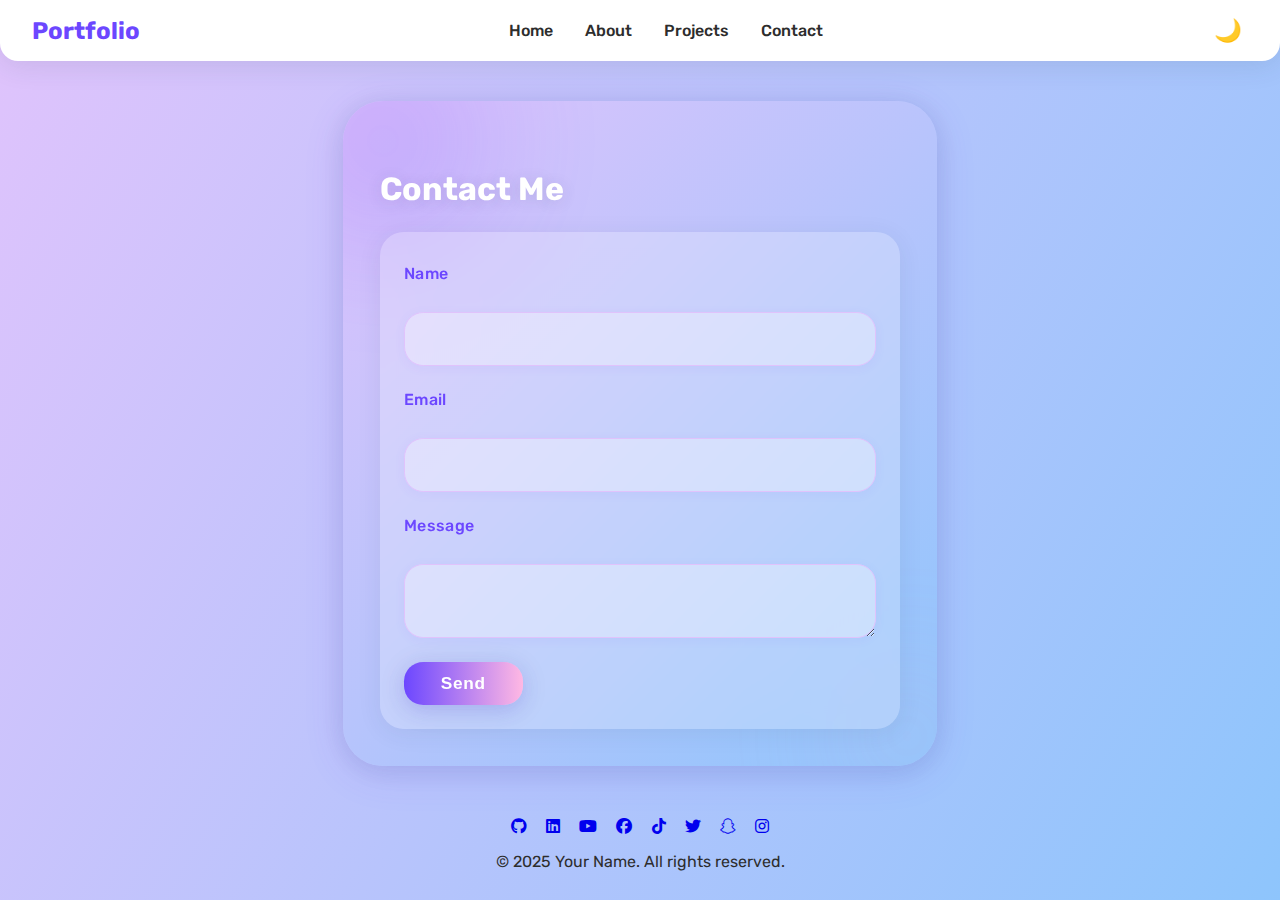
<file: contact.html>
<!DOCTYPE html>
<html lang="en">
<head>
    <meta charset="UTF-8">
    <meta name="viewport" content="width=device-width, initial-scale=1.0">
    <title>Contact | Portfolio</title>
    <link rel="icon" type="image/png" href="assets/favicon.png">
    <link rel="stylesheet" href="css/styles.css">
    <link href="https://fonts.googleapis.com/css?family=Rubik:400,500,700&display=swap" rel="stylesheet">
    <link rel="stylesheet" href="https://cdnjs.cloudflare.com/ajax/libs/font-awesome/6.4.2/css/all.min.css">
    <script src="https://unpkg.com/aos@2.3.1/dist/aos.js"></script>
    <link href="https://unpkg.com/aos@2.3.1/dist/aos.css" rel="stylesheet">
</head>
<body>
    <header>
        <nav class="navbar">
            <div class="logo">Portfolio</div>
            <ul class="nav-links">
                <li><a href="index.html">Home</a></li>
                <li><a href="about.html">About</a></li>
                <li><a href="projects.html">Projects</a></li>
                <li><a href="contact.html" class="active">Contact</a></li>
            </ul>
            <div class="hamburger" id="hamburger" tabindex="0" aria-label="Open menu" role="button">
                <span></span><span></span><span></span>
            </div>
            <button class="darkmode-toggle" id="darkmode-toggle" aria-label="Toggle dark mode">🌙</button>
        </nav>
    </header>
    <main>
        <section class="contact" id="contact" data-aos="fade-up">
            <h1>Contact Me</h1>
            <form id="contact-form" action="https://formspree.io/f/xbloqooq" method="POST" novalidate>
                <label for="name">Name</label>
                <input type="text" id="name" name="name" required>
                <label for="email">Email</label>
                <input type="email" id="email" name="email" required>
                <label for="message">Message</label>
                <textarea id="message" name="message" required></textarea>
                <button type="submit">Send</button>
            </form>
            <div id="form-message" style="display:none; margin-top:1rem; font-weight:500;"></div>
        </section>
    </main>
    <footer>
        <div class="social-icons">
            <a href="#" aria-label="GitHub"><i class="fab fa-github"></i></a>
            <a href="#" aria-label="LinkedIn"><i class="fab fa-linkedin"></i></a>
            <a href="#" aria-label="YouTube"><i class="fab fa-youtube"></i></a>
            <a href="#" aria-label="Facebook"><i class="fab fa-facebook"></i></a>
            <a href="#" aria-label="TikTok"><i class="fab fa-tiktok"></i></a>
            <a href="#" aria-label="Twitter"><i class="fab fa-twitter"></i></a>
            <a href="#" aria-label="Snapchat"><i class="fab fa-snapchat"></i></a>
            <a href="#" aria-label="Instagram"><i class="fab fa-instagram"></i></a>
        </div>
        <p>&copy; 2025 Your Name. All rights reserved.</p>
    </footer>
    <script src="js/main.js"></script>
    <script>
    // Handle contact form submission with feedback
    const form = document.getElementById('contact-form');
    const messageDiv = document.getElementById('form-message');
    if(form) {
      form.addEventListener('submit', async function(e) {
        e.preventDefault();
        messageDiv.style.display = 'none';
        messageDiv.textContent = '';
        const formData = new FormData(form);
        try {
          const response = await fetch(form.action, {
            method: 'POST',
            body: formData,
            headers: {
              'Accept': 'application/json'
            }
          });
          if (response.ok) {
            messageDiv.style.display = 'block';
            messageDiv.style.color = '#2ecc40';
            messageDiv.textContent = 'Thank you! Your message has been sent.';
            form.reset();
          } else {
            const data = await response.json();
            messageDiv.style.display = 'block';
            messageDiv.style.color = '#e74c3c';
            if (data.errors) {
              messageDiv.textContent = data.errors.map(error => error.message).join(', ');
            } else {
              messageDiv.textContent = 'Oops! There was a problem submitting your form.';
            }
          }
        } catch (error) {
          messageDiv.style.display = 'block';
          messageDiv.style.color = '#e74c3c';
          messageDiv.textContent = 'Oops! There was a problem submitting your form.';
        }
      });
    }
    AOS.init();
    </script>
</body>
</html>
</file>
<file: css/styles.css>
:root {
  --primary-bg: #f9f9fb;
  --primary-color: #2d2d2d;
  --accent: #6c47ff;
  --accent-gradient: linear-gradient(90deg, #e0c3fc 0%, #8ec5fc 100%);
  --shadow: 0 4px 28px rgba(44, 62, 80, 0.12);
  --radius: 18px;
  --transition: 0.3s cubic-bezier(.47,1.64,.41,.8);
  --dark-bg: #191924;
  --dark-color: #fafaff;
}

body {
  font-family: 'Rubik', Arial, sans-serif;
  background: linear-gradient(120deg, #e0c3fc 0%, #8ec5fc 50%, #6c47ff 100%);
  background-size: 200% 200%;
  animation: animated-bg 10s ease-in-out infinite alternate;
  color: var(--primary-color);
  margin: 0;
  min-height: 100vh;
  transition: background 0.3s, color 0.3s;
}
@keyframes animated-bg {
  0% {
    background-position: 0% 50%;
  }
  100% {
    background-position: 100% 50%;
  }
}

.profile-caption {
  font-family: 'Segoe UI', Arial, sans-serif;
  font-size: 2rem;
  font-weight: 700;
  color: #6c47ff;
  margin-bottom: 1.2rem;
  letter-spacing: 1px;
  text-align: center;
  position: relative;
}
.profile-caption::after {
  content: '';
  display: block;
  width: 40px;
  height: 3px;
  background: linear-gradient(90deg, #e0c3fc 0%, #8ec5fc 100%);
  margin: 0.5rem auto 0 auto;
  border-radius: 2px;
}
@media (max-width: 600px) {
  .profile-caption {
    font-size: 1.3rem;
    margin-bottom: 0.7rem;
  }
  .profile-caption::after {
    width: 25px;
    height: 2px;
  }
}

body.dark {
  background: linear-gradient(120deg, #191924 0%, #3a3a60 60%, #6c47ff 100%);
  color: #fafaff;
}

.main-bg-gradient {
  background: linear-gradient(120deg, #e0c3fc 0%, #8ec5fc 50%, #6c47ff 100%);
  background-size: 200% 200%;
  animation: animated-bg 10s ease-in-out infinite alternate;
}
body.dark {
  background: var(--dark-bg);
  color: var(--dark-color);
}
header {
  box-shadow: var(--shadow);
  background: #fff;
  border-radius: 0 0 var(--radius) var(--radius);
  margin-bottom: 2rem;
}
.navbar {
  display: flex;
  justify-content: space-between;
  align-items: center;
  padding: 1rem 2rem;
}
.logo {
  font-weight: 700;
  font-size: 1.5rem;
  color: var(--accent);
}
.nav-links {
  display: flex;
  gap: 2rem;
  list-style: none;
  padding: 0;
  margin: 0;
}
.nav-links a {
  color: var(--primary-color);
  text-decoration: none;
  font-weight: 500;
  position: relative;
  transition: color var(--transition);
}
.nav-links a:hover,
.nav-links a:focus {
  color: var(--accent);
}
.hamburger {
  display: none;
  flex-direction: column;
  gap: 4px;
  cursor: pointer;
}
.hamburger span {
  width: 28px;
  height: 3px;
  background: var(--primary-color);
  border-radius: 2px;
  transition: var(--transition);
}
.darkmode-toggle {
  background: none;
  border: none;
  font-size: 1.4rem;
  cursor: pointer;
  margin-left: 1rem;
}

/* Hero Section */
.hero {
  display: flex;
  flex-direction: column;
  align-items: center;
  justify-content: center;
  min-height: 60vh;
  background: var(--accent-gradient);
  border-radius: var(--radius);
  margin: 2rem auto;
  max-width: 900px;
  box-shadow: var(--shadow);
  animation: fadeIn 1.2s;
}
.headline {
  font-size: 2.6rem;
  font-weight: 700;
  margin-bottom: 0.5rem;
  color: var(--accent);
  text-align: center;
}
.tagline {
  font-size: 1.3rem;
  margin-bottom: 2rem;
  text-align: center;
}
.see-work {
  padding: 0.7rem 2rem;
  background: var(--accent);
  color: #fff;
  border: none;
  border-radius: var(--radius);
  font-size: 1.1rem;
  font-weight: 500;
  box-shadow: var(--shadow);
  cursor: pointer;
  transition: transform var(--transition), background var(--transition);
}
.see-work:hover,
.see-work:focus {
  background: #4a2bbf;
  transform: scale(1.06);
}

/* About Section */
.about {
  max-width: 1050px;
  margin: 2.5rem auto 2rem auto;
  background: linear-gradient(135deg, #e0c3fc 0%, #8ec5fc 100%);
  border-radius: 2.5rem;
  box-shadow: 0 8px 40px rgba(108,71,255,0.10), var(--shadow);
  padding: 3.5rem 2.5rem 2.5rem 2.5rem;
  position: relative;
  overflow: hidden;
  animation: fadeIn 1.2s;
}
.about-flex {
  display: flex;
  gap: 3.5rem;
  align-items: flex-start;
  justify-content: space-between;
  flex-wrap: wrap;
}
.about-left {
  flex: 1 1 260px;
  max-width: 350px;
  min-height: 540px;
  display: flex;
  flex-direction: column;
  align-items: center;
  background: linear-gradient(135deg, rgba(255,255,255,0.25) 60%, #e0c3fc 100%);
  border-radius: 2rem;
  box-shadow: 0 8px 48px 0 rgba(108,71,255,0.18), 0 2px 8px #6c47ff11, var(--shadow);
  padding: 3.5rem 1.2rem 2.8rem 1.2rem;
  margin-bottom: 2rem;
  position: relative;
  z-index: 2;
  backdrop-filter: blur(18px) saturate(1.3);
  border: 2.5px solid transparent;
  background-clip: padding-box;
  transition: box-shadow 0.35s, border 0.35s;
}
.about-left:hover, .about-left:focus-within {
  box-shadow: 0 16px 56px 0 rgba(108,71,255,0.22), 0 6px 18px #6c47ff33;
  border: 2.5px solid #8ec5fc;
}

.profile-img {
  width: 140px;
  height: 140px;
  border-radius: 50%;
  object-fit: cover;
  box-shadow: 0 8px 32px rgba(108,71,255,0.18), var(--shadow);
  border: 5px solid #fff;
  transition: transform var(--transition), border-color 0.3s, box-shadow 0.3s;
  margin-bottom: 1.2rem;
}
.about-left:hover .profile-img, .about-left:focus-within .profile-img {
  border-color: #8ec5fc;
  box-shadow: 0 0 0 6px #e0c3fc77, 0 8px 32px rgba(108,71,255,0.22);
  transform: scale(1.045) rotate(-2deg);
}

.profile-caption {
  font-family: 'Segoe UI', Arial, sans-serif;
  font-size: 2rem;
  font-weight: 700;
  color: #6c47ff;
  margin-bottom: 1.1rem;
  letter-spacing: 1px;
  text-align: center;
  position: relative;
  /* Remove gradient text for readability */
  background: none;
  -webkit-background-clip: initial;
  -webkit-text-fill-color: initial;
}
.profile-caption::after {
  content: '';
  display: block;
  width: 40px;
  height: 3px;
  background: linear-gradient(90deg, #e0c3fc 0%, #8ec5fc 100%);
  margin: 0.5rem auto 0 auto;
  border-radius: 2px;
}

.about-bio {
  font-size: 1.08rem;
  color: #4a2bbf;
  background: rgba(255,255,255,0.44);
  padding: 1rem 1.1rem;
  border-radius: 1.1rem;
  margin-bottom: 1.1rem;
  box-shadow: 0 2px 12px #8ec5fc22;
  text-align: center;
  line-height: 1.7;
}

.about-social {
  display: flex;
  gap: 1.1rem;
  justify-content: center;
  margin-top: 0.9rem;
}
.about-social a {
  color: #fff;
  font-size: 1.3rem;
  background: linear-gradient(135deg, #6c47ff 0%, #8ec5fc 100%);
  border-radius: 50%;
  padding: 0.6rem;
  transition: background 0.3s, color 0.3s, box-shadow 0.3s, transform 0.25s;
  box-shadow: 0 2px 8px #8ec5fc33;
  border: 2px solid #fff;
}
.about-social a:hover, .about-social a:focus {
  background: linear-gradient(135deg, #e0c3fc 0%, #6c47ff 100%);
  color: #6c47ff;
  box-shadow: 0 6px 18px #6c47ff33, 0 0 0 3px #e0c3fc55;
  transform: scale(1.12) rotate(-8deg);
  border-color: #8ec5fc;
}

.quick-info h2 {
  font-size: 1.6rem;
  font-weight: 700;
  color: #6c47ff;
  margin-bottom: 0.2rem;
  letter-spacing: 1px;
  text-shadow: 0 1px 8px #e0c3fc55;
}
.subtitle {
  font-size: 1.08rem;
  color: #4a2bbf;
  margin-bottom: 1.1rem;
  font-style: italic;
  letter-spacing: 0.5px;
}

@media (max-width: 600px) {
  .about-left {
    min-height: 0;
    padding-top: 2.2rem;
    padding-bottom: 1.2rem;
  }
  .profile-caption {
    font-size: 1.3rem;
    margin-bottom: 0.7rem;
  }
  .profile-caption::after {
    width: 25px;
    height: 2px;
  }
  .about-bio {
    font-size: 0.98rem;
    padding: 0.7rem 0.5rem;
  }
}

@media (max-width: 900px) {
  .about-left {
    min-height: 0;
    padding-top: 2.2rem;
    padding-bottom: 1.2rem;
  }
}
.profile-img {
  width: 140px;
  height: 140px;
  border-radius: 50%;
  object-fit: cover;
  box-shadow: 0 8px 32px rgba(108,71,255,0.14), var(--shadow);
  border: 5px solid #fff;
  transition: transform var(--transition), border-color 0.3s;
  margin-bottom: 1.2rem;
}
.quick-info {
  text-align: center;
  margin-top: 0.4rem;
}
.quick-info h2 {
  font-size: 1.6rem;
  font-weight: 700;
  color: #6c47ff;
  margin-bottom: 0.2rem;
}
.subtitle {
  font-size: 1.05rem;
  color: #4a2bbf;
  margin-bottom: 1.1rem;
}
.about-social {
  display: flex;
  gap: 1.1rem;
  justify-content: center;
  margin-top: 0.5rem;
}
.about-social a {
  color: #6c47ff;
  font-size: 1.3rem;
  background: rgba(255,255,255,0.22);
  border-radius: 50%;
  padding: 0.5rem;
  transition: background 0.3s, color 0.3s, box-shadow 0.3s;
  box-shadow: 0 2px 8px #6c47ff11;
}
.about-social a:hover, .about-social a:focus {
  background: #6c47ff;
  color: #fff;
  box-shadow: 0 6px 18px #6c47ff33;
}
.about-right {
  flex: 2 1 380px;
  min-width: 320px;
  z-index: 2;
}
.about-headline {
  color: #fff;
  font-size: 2.2rem;
  font-weight: 700;
  letter-spacing: 1px;
  margin-bottom: 1.2rem;
  text-shadow: 0 2px 16px rgba(44,62,80,0.12);
}
.about-bio {
  color: #fff;
  font-size: 1.18rem;
  font-weight: 500;
  margin-bottom: 2.2rem;
  text-shadow: 0 2px 12px rgba(44,62,80,0.09);
}
.skills-section h3 {
  color: #6c47ff;
  font-size: 1.1rem;
  font-weight: 600;
  margin-top: 1.3rem;
  margin-bottom: 0.6rem;
  display: flex;
  align-items: center;
  gap: 0.5rem;
}
.skills-list {
  list-style: none;
  padding: 0;
  margin: 0 0 0.7rem 0;
  display: flex;
  flex-direction: column;
  gap: 0.5rem;
}
.skills-list li {
  background: rgba(255,255,255,0.18);
  color: #2d2d2d;
  border-radius: 1.2rem;
  box-shadow: 0 2px 14px rgba(44,62,80,0.08);
  padding: 1.1rem 1.5rem;
  font-size: 1.07rem;
  font-weight: 500;
  transition: background 0.3s, color 0.3s, box-shadow 0.3s;
}
body.dark .skills-list li {
  color: #fafaff;
  background: rgba(25,25,36,0.25);
}
.skills-list li:hover, .skills-list li:focus {
  background: #fff;
  color: var(--accent);
  box-shadow: 0 4px 22px rgba(108,71,255,0.11);
}
@media (max-width: 900px) {
  .about-flex {
    flex-direction: column;
    gap: 2.5rem;
    align-items: stretch;
  }
  .about-left, .about-right {
    max-width: 100%;
    min-width: 0;
  }
}

.about::before, .about::after {
  content: '';
  position: absolute;
  border-radius: 50%;
  filter: blur(60px);
  opacity: 0.18;
  z-index: 0;
}
.about::before {
  width: 320px; height: 320px;
  left: -120px; top: -120px;
  background: #6c47ff;
}
.about::after {
  width: 220px; height: 220px;
  right: -70px; bottom: -70px;
  background: #ffb8e3;
}
.about h1 {
  color: #fff;
  font-size: 2.2rem;
  font-weight: 700;
  letter-spacing: 1px;
  margin-bottom: 1.2rem;
  text-shadow: 0 2px 16px rgba(44,62,80,0.12);
  position: relative;
  z-index: 1;
}
.about p {
  color: #fff;
  font-size: 1.2rem;
  font-weight: 500;
  margin-bottom: 1.8rem;
  position: relative;
  z-index: 1;
}
.skills-list {
  list-style: none;
  padding: 0;
  margin: 2.2rem 0 1.2rem 0;
  display: flex;
  flex-direction: column;
  gap: 1.2rem;
  position: relative;
  z-index: 1;
}
.skills-list li {
  background: rgba(255,255,255,0.18);
  color: #2d2d2d;
  border-radius: 1.2rem;
  box-shadow: 0 2px 14px rgba(44,62,80,0.08);
  padding: 1.1rem 1.5rem;
  font-size: 1.07rem;
  font-weight: 500;
  transition: background 0.3s, color 0.3s, box-shadow 0.3s;
}
body.dark .skills-list li {
  color: #fafaff;
  background: rgba(25,25,36,0.25);
}
.skills-list li:hover, .skills-list li:focus {
  background: #fff;
  color: var(--accent);
  box-shadow: 0 4px 22px rgba(108,71,255,0.11);
}
.about-imgs {
  display: flex;
  gap: 2.2rem;
  margin-top: 2.5rem;
  align-items: center;
  position: relative;
  z-index: 1;
}
.profile-img {
  width: 145px;
  height: 145px;
  border-radius: 50%;
  object-fit: cover;
  box-shadow: 0 8px 32px rgba(108,71,255,0.14), var(--shadow);
  border: 5px solid #fff;
  transition: transform var(--transition), border-color 0.3s;
}
.profile-img:hover, .profile-img:focus {
  transform: scale(1.10) rotate(-2deg);
  border-color: var(--accent);
}
@media (max-width: 700px) {
  .about {
    padding: 1.2rem 0.6rem;
    border-radius: 1.2rem;
  }
  .about-imgs {
    flex-direction: column;
    gap: 1.2rem;
  }
  .profile-img {
    width: 110px;
    height: 110px;
  }
}


/* Projects Section */
.projects {
  max-width: 1100px;
  margin: 2rem auto;
  padding: 2rem 1rem;
  background: #fff;
  border-radius: var(--radius);
  box-shadow: var(--shadow);
}
.projects {
  max-width: 1100px;
  margin: 2.5rem auto 2rem auto;
  background: linear-gradient(135deg, #e0c3fc 0%, #8ec5fc 100%);
  border-radius: 2.5rem;
  box-shadow: 0 8px 40px rgba(108,71,255,0.10), var(--shadow);
  padding: 3.5rem 2.5rem 2.5rem 2.5rem;
  position: relative;
  overflow: hidden;
  animation: fadeIn 1.2s;
}
.projects::before, .projects::after {
  content: '';
  position: absolute;
  border-radius: 50%;
  filter: blur(80px);
  opacity: 0.18;
  z-index: 0;
}
.projects::before {
  width: 340px; height: 340px;
  left: -110px; top: -110px;
  background: #6c47ff;
}
.projects::after {
  width: 220px; height: 220px;
  right: -60px; bottom: -60px;
  background: #ffb8e3;
}
.projects h1 {
  color: #fff;
  font-size: 2.2rem;
  font-weight: 700;
  letter-spacing: 1px;
  margin-bottom: 2rem;
  text-shadow: 0 2px 16px rgba(44,62,80,0.12);
  position: relative;
  z-index: 1;
}
.project-grid {
  display: grid;
  grid-template-columns: repeat(auto-fit, minmax(290px, 1fr));
  gap: 2.3rem;
  position: relative;
  z-index: 1;
  margin-bottom: 1.5rem;
}
.project-card {
  background: rgba(255,255,255,0.18);
  border-radius: 2rem;
  box-shadow: 0 4px 32px #6c47ff22, var(--shadow);
  padding: 2.2rem 1.3rem 1.3rem 1.3rem;
  transition: transform var(--transition), box-shadow var(--transition), border 0.3s, backdrop-filter 0.3s;
  display: flex;
  flex-direction: column;
  align-items: center;
  animation: fadeIn 1.2s;
  position: relative;
  overflow: hidden;
  backdrop-filter: blur(16px) saturate(1.3);
  border: 2px solid rgba(140, 71, 255, 0.08);
}
.project-card:hover, .project-card:focus-within {
  transform: translateY(-10px) scale(1.045);
  box-shadow: 0 12px 48px #6c47ff33, 0 2px 12px #ffb8e344;
  border: 2px solid #6c47ff;
  z-index: 2;
}
.project-card::before {
  content: '';
  position: absolute;
  top: -40px; left: -40px;
  width: 120px; height: 120px;
  background: radial-gradient(circle, #e0c3fc 0%, #8ec5fc 100%);
  opacity: 0.12;
  border-radius: 50%;
  z-index: 0;
}
.project-card:hover,
.project-card:focus-within {
  transform: translateY(-8px) scale(1.04);
  box-shadow: 0 8px 32px rgba(44,62,80,0.16);
}
.project-img {
  width: 100%;
  max-width: 240px;
  border-radius: 1.5rem;
  margin-bottom: 1.1rem;
  box-shadow: 0 8px 32px #6c47ff22, var(--shadow);
  object-fit: cover;
  transition: transform 0.35s cubic-bezier(.47,1.64,.41,.8), box-shadow 0.3s;
  z-index: 1;
  animation: floatImg 3.5s ease-in-out infinite alternate;
}
@keyframes floatImg {
  0% { transform: translateY(0); }
  100% { transform: translateY(-10px) scale(1.03); }
}
.project-tags {
  margin: 1rem 0 0.5rem 0;
  display: flex;
  flex-wrap: wrap;
  gap: 0.5rem;
}
.project-tags::before { display: none; }
.project-tags span, .project-tags {
  background: linear-gradient(90deg, #e0c3fc 0%, #8ec5fc 100%);
  color: #6c47ff;
  font-size: 0.97rem;
  font-weight: 500;
  border-radius: 1.2rem;
  padding: 0.3rem 1.1rem;
  box-shadow: 0 2px 10px #6c47ff11;
  margin: 0 0.2rem 0.2rem 0;
  display: inline-block;
  letter-spacing: 0.02em;
  opacity: 0.92;
}
.project-links {
  display: flex;
  gap: 1rem;
  margin-top: 1rem;
}
.btn {
  background: var(--accent);
  color: #fff;
  border: none;
  border-radius: var(--radius);
  padding: 0.5rem 1.3rem;
  font-size: 1rem;
  font-weight: 500;
  cursor: pointer;
  box-shadow: var(--shadow);
  transition: background var(--transition), transform var(--transition);
  text-decoration: none;
  display: inline-block;
}
.btn:hover,
.btn:focus {
  background: #4a2bbf;
  transform: scale(1.07);
}

/* Contact Section */
.contact {
  max-width: 520px;
  margin: 2.5rem auto 2rem auto;
  background: linear-gradient(135deg, #e0c3fc 0%, #8ec5fc 100%);
  border-radius: 2.5rem;
  box-shadow: 0 8px 40px rgba(108,71,255,0.13), var(--shadow);
  padding: 3rem 2.3rem 2.3rem 2.3rem;
  position: relative;
  overflow: hidden;
  animation: fadeIn 1.2s;
}
.contact::before, .contact::after {
  content: '';
  position: absolute;
  border-radius: 50%;
  filter: blur(60px);
  opacity: 0.18;
  z-index: 0;
}
.contact::before {
  width: 220px; height: 220px;
  left: -70px; top: -70px;
  background: #6c47ff;
}
.contact::after {
  width: 140px; height: 140px;
  right: -40px; bottom: -40px;
  background: #ffb8e3;
}
.contact h1 {
  color: #fff;
  font-size: 2rem;
  font-weight: 700;
  margin-bottom: 1.5rem;
  text-shadow: 0 2px 16px rgba(44,62,80,0.13);
  position: relative;
  z-index: 1;
}
#contact-form {
  display: flex;
  flex-direction: column;
  gap: 1.5rem;
  position: relative;
  z-index: 1;
  background: rgba(255,255,255,0.22);
  border-radius: 1.5rem;
  box-shadow: 0 4px 24px rgba(44,62,80,0.08);
  padding: 2rem 1.5rem 1.5rem 1.5rem;
  backdrop-filter: blur(6px);
}
#contact-form label {
  font-weight: 500;
  color: #6c47ff;
  margin-bottom: 0.3rem;
  letter-spacing: 0.02em;
  transition: color 0.3s;
}
#contact-form input,
#contact-form textarea {
  border: 1.5px solid #e0c3fc;
  border-radius: 1.2rem;
  padding: 1rem 1.2rem;
  font-size: 1.07rem;
  font-family: inherit;
  resize: vertical;
  background: rgba(255,255,255,0.33);
  color: #2d2d2d;
  transition: border-color 0.3s, box-shadow 0.3s, background 0.3s;
  box-shadow: 0 2px 12px rgba(108,71,255,0.06);
}
body.dark #contact-form input,
body.dark #contact-form textarea {
  background: rgba(25,25,36,0.33);
  color: #fafaff;
  border-color: #8ec5fc;
}
#contact-form input:focus,
#contact-form textarea:focus {
  border-color: #6c47ff;
  background: #fff;
  box-shadow: 0 0 0 3px #e0c3fc44;
  outline: none;
}
body.dark #contact-form input:focus,
body.dark #contact-form textarea:focus {
  background: #191924;
  box-shadow: 0 0 0 3px #8ec5fc44;
}
#contact-form button {
  align-self: flex-start;
  background: linear-gradient(90deg, #6c47ff 0%, #ffb8e3 100%);
  color: #fff;
  border: none;
  border-radius: 1.2rem;
  padding: 0.7rem 2.3rem;
  font-size: 1.08rem;
  font-weight: 600;
  cursor: pointer;
  box-shadow: 0 6px 18px #6c47ff22, var(--shadow);
  transition: background 0.3s, transform 0.25s, box-shadow 0.3s;
  position: relative;
  z-index: 1;
  letter-spacing: 0.04em;
}
#contact-form button:hover,
#contact-form button:focus {
  background: linear-gradient(90deg, #ffb8e3 0%, #6c47ff 100%);
  transform: scale(1.08) translateY(-2px);
  box-shadow: 0 10px 28px #6c47ff33, 0 4px 24px #ffb8e344;
}
#contact-form input::placeholder, #contact-form textarea::placeholder {
  color: #bbaee0;
  opacity: 1;
}
body.dark #contact-form input::placeholder, body.dark #contact-form textarea::placeholder {
  color: #8ec5fc;
}
@media (max-width: 700px) {
  .contact {
    padding: 1.2rem 0.6rem;
    border-radius: 1.2rem;
  }
  #contact-form {
    padding: 1.2rem 0.5rem 0.5rem 0.5rem;
  }
}


/* Social Icons and Footer (already styled above) */

/* AOS Animations (optional, for custom fade-in if needed) */
[data-aos] {
  opacity: 0;
  transition-property: opacity, transform;
}
[data-aos].aos-animate {
  opacity: 1;
}

/* Responsive adjustments */
@media (max-width: 700px) {
  .navbar {
    flex-direction: column;
    align-items: flex-start;
  }
  .nav-links {
    flex-direction: column;
    gap: 1.2rem;
    width: 100%;
    display: none;
    background: #fff;
    border-radius: var(--radius);
    box-shadow: var(--shadow);
    margin-top: 0.5rem;
    padding: 1rem 0;
    position: absolute;
    top: 60px;
    left: 0;
    z-index: 20;
  }
  .nav-links.active {
    display: flex;
  }
  .hamburger {
    display: flex;
  }
  .hero, .about, .projects, .contact {
    margin: 1rem 0.5rem;
    padding: 1rem;
  }
  .project-grid {
    grid-template-columns: 1fr;
  }
  .about-imgs {
    flex-direction: column;
    gap: 1rem;
    align-items: center;
  }
}

@keyframes fadeIn {
  from { opacity: 0; transform: translateY(40px); }
  to { opacity: 1; transform: translateY(0); }
}
  max-width: 900px;
  box-shadow: var(--shadow);
  animation: fadeIn 1.2s;
}
.headline {
  font-size: 2.6rem;
  font-weight: 700;
  margin-bottom: 0.5rem;
  color: var(--accent);
}
.tagline {
  font-size: 1.3rem;
  margin-bottom: 2rem;
}
.see-work {
  padding: 0.7rem 2rem;
  background: var(--accent);
  color: #fff;
  border: none;
  border-radius: var(--radius);
  font-size: 1.1rem;
  font-weight: 500;
  box-shadow: var(--shadow);
  cursor: pointer;
  transition: transform var(--transition), background var(--transition);
}
.see-work:hover,
.see-work:focus {
  background: #4a2bbf;
  transform: scale(1.06);
}
.social-icons {
  display: flex;
  gap: 1.2rem;
  justify-content: center;
  margin-bottom: 0.4rem;
}
.social-icons img {
  width: 28px;
  height: 28px;
  filter: grayscale(1) brightness(0.7);
  transition: filter var(--transition), transform var(--transition);
}
.social-icons a:hover img,
.social-icons a:focus img {
  filter: grayscale(0) brightness(1);
  transform: scale(1.18);
}
footer {
  text-align: center;
  padding: 1.2rem 0 0.6rem 0;
  background: none;
  color: var(--primary-color);
  font-size: 1rem;
}
@media (max-width: 700px) {
  .navbar {
    flex-direction: column;
    align-items: flex-start;
  }
  .nav-links {
    flex-direction: column;
    gap: 1.2rem;
    width: 100%;
    display: none;
    background: #fff;
    border-radius: var(--radius);
    box-shadow: var(--shadow);
    margin-top: 0.5rem;
    padding: 1rem 0;
    position: absolute;
    top: 60px;
    left: 0;
    z-index: 20;
  }
  .nav-links.active {
    display: flex;
  }
  .hamburger {
    display: flex;
  }
}
@keyframes fadeIn {
  from { opacity: 0; transform: translateY(40px); }
  to { opacity: 1; transform: translateY(0); }
}
</file>
